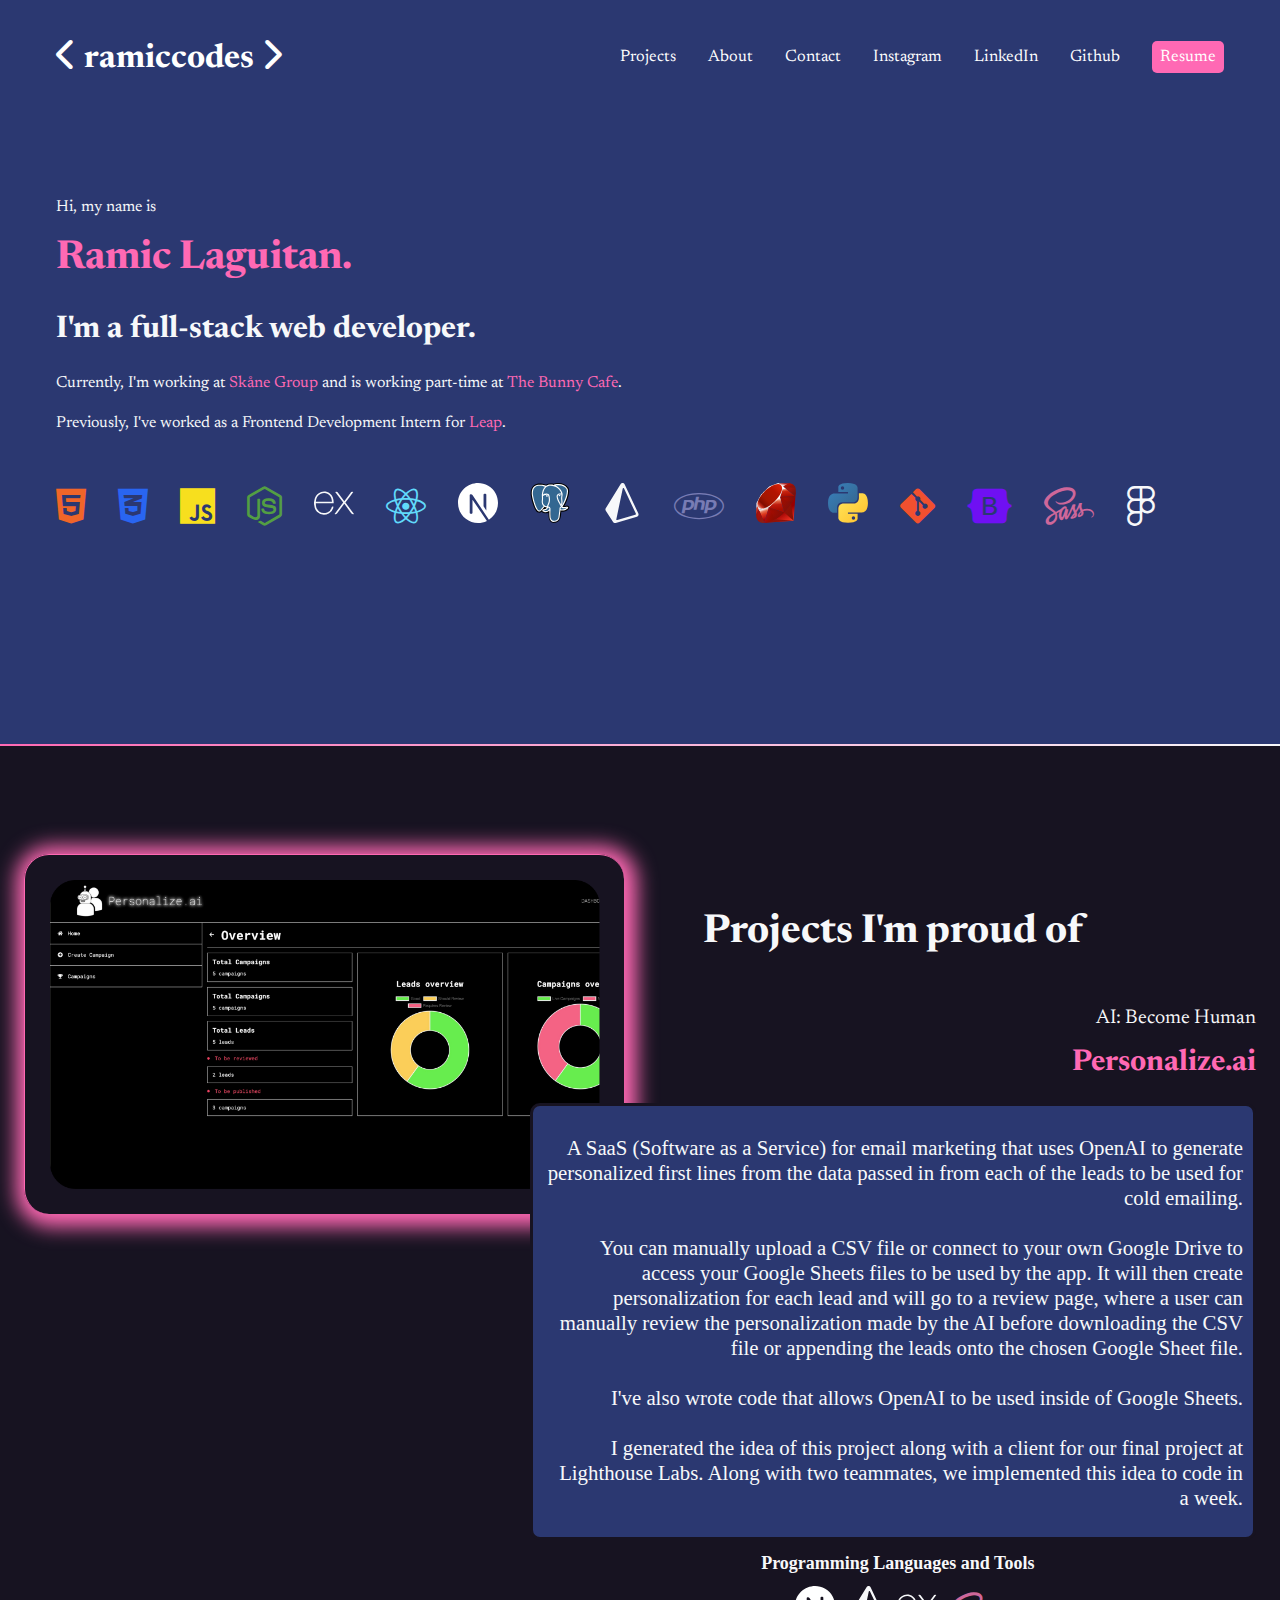
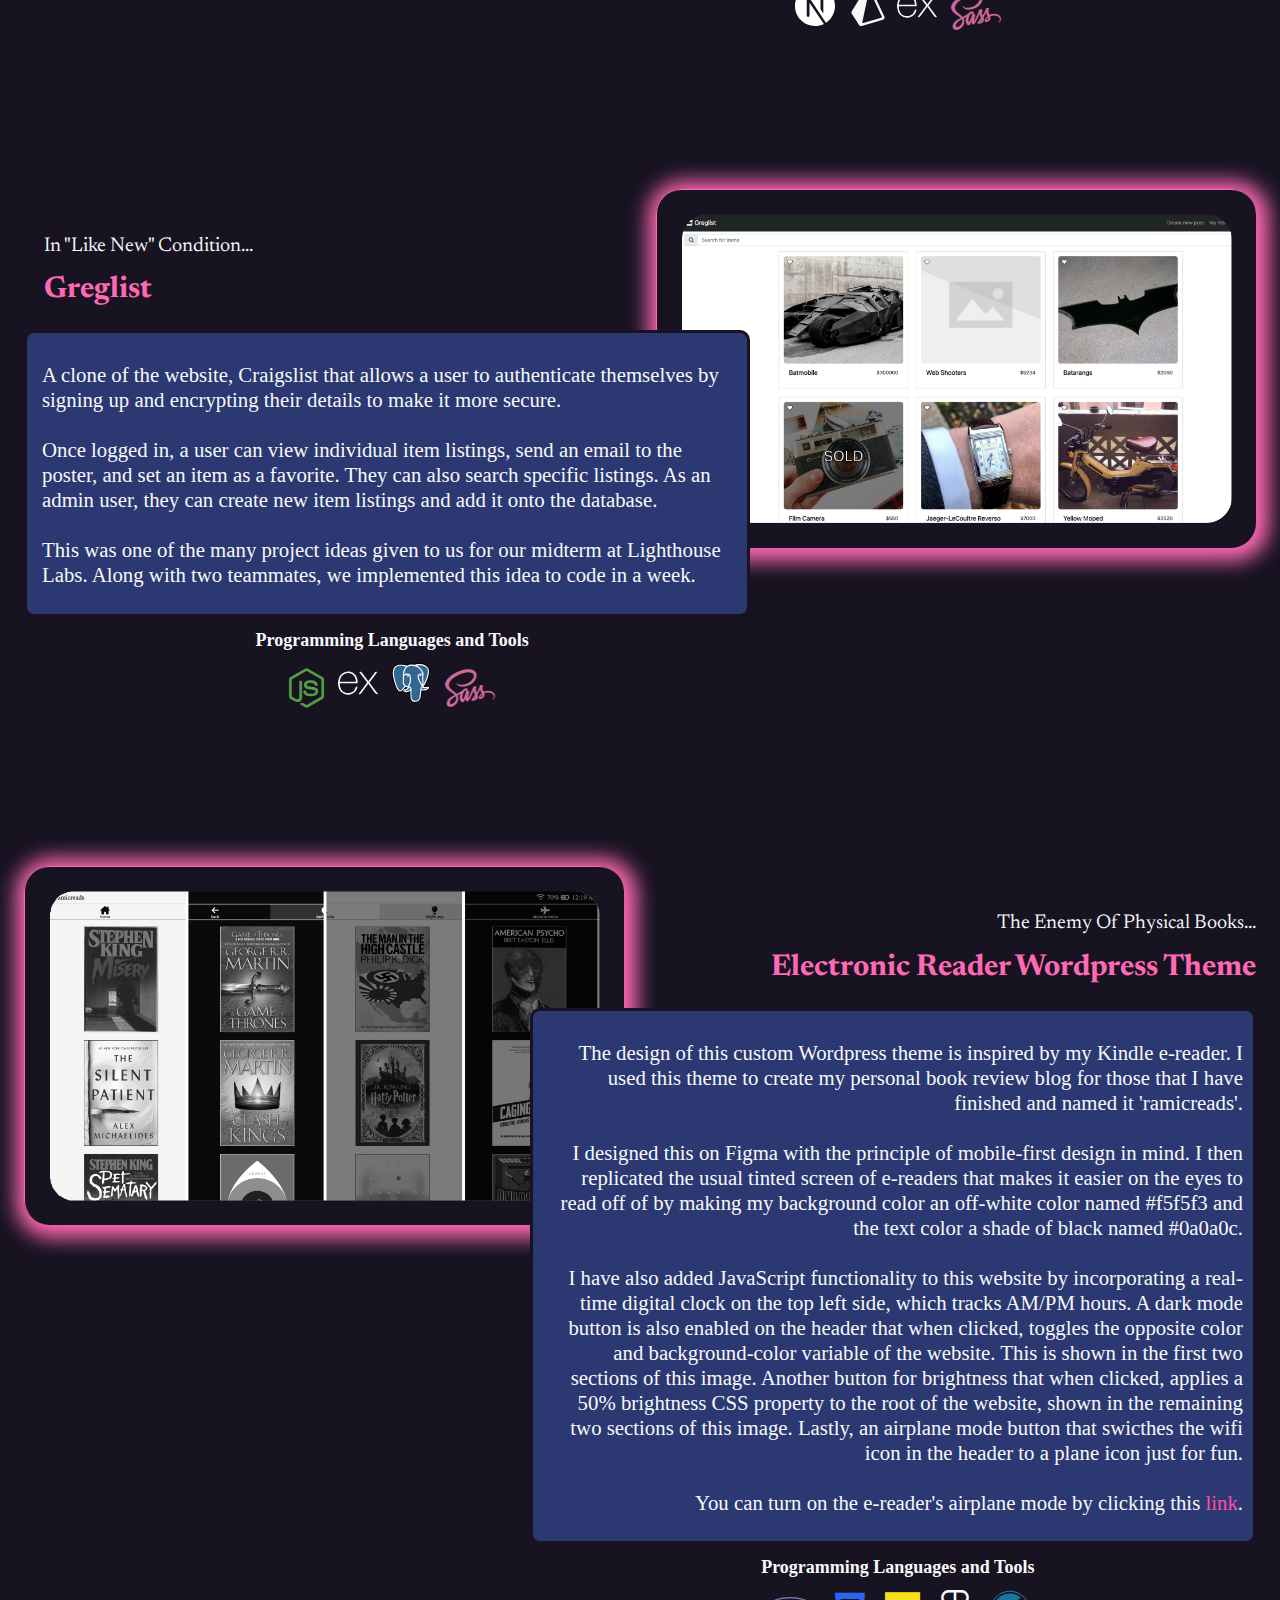
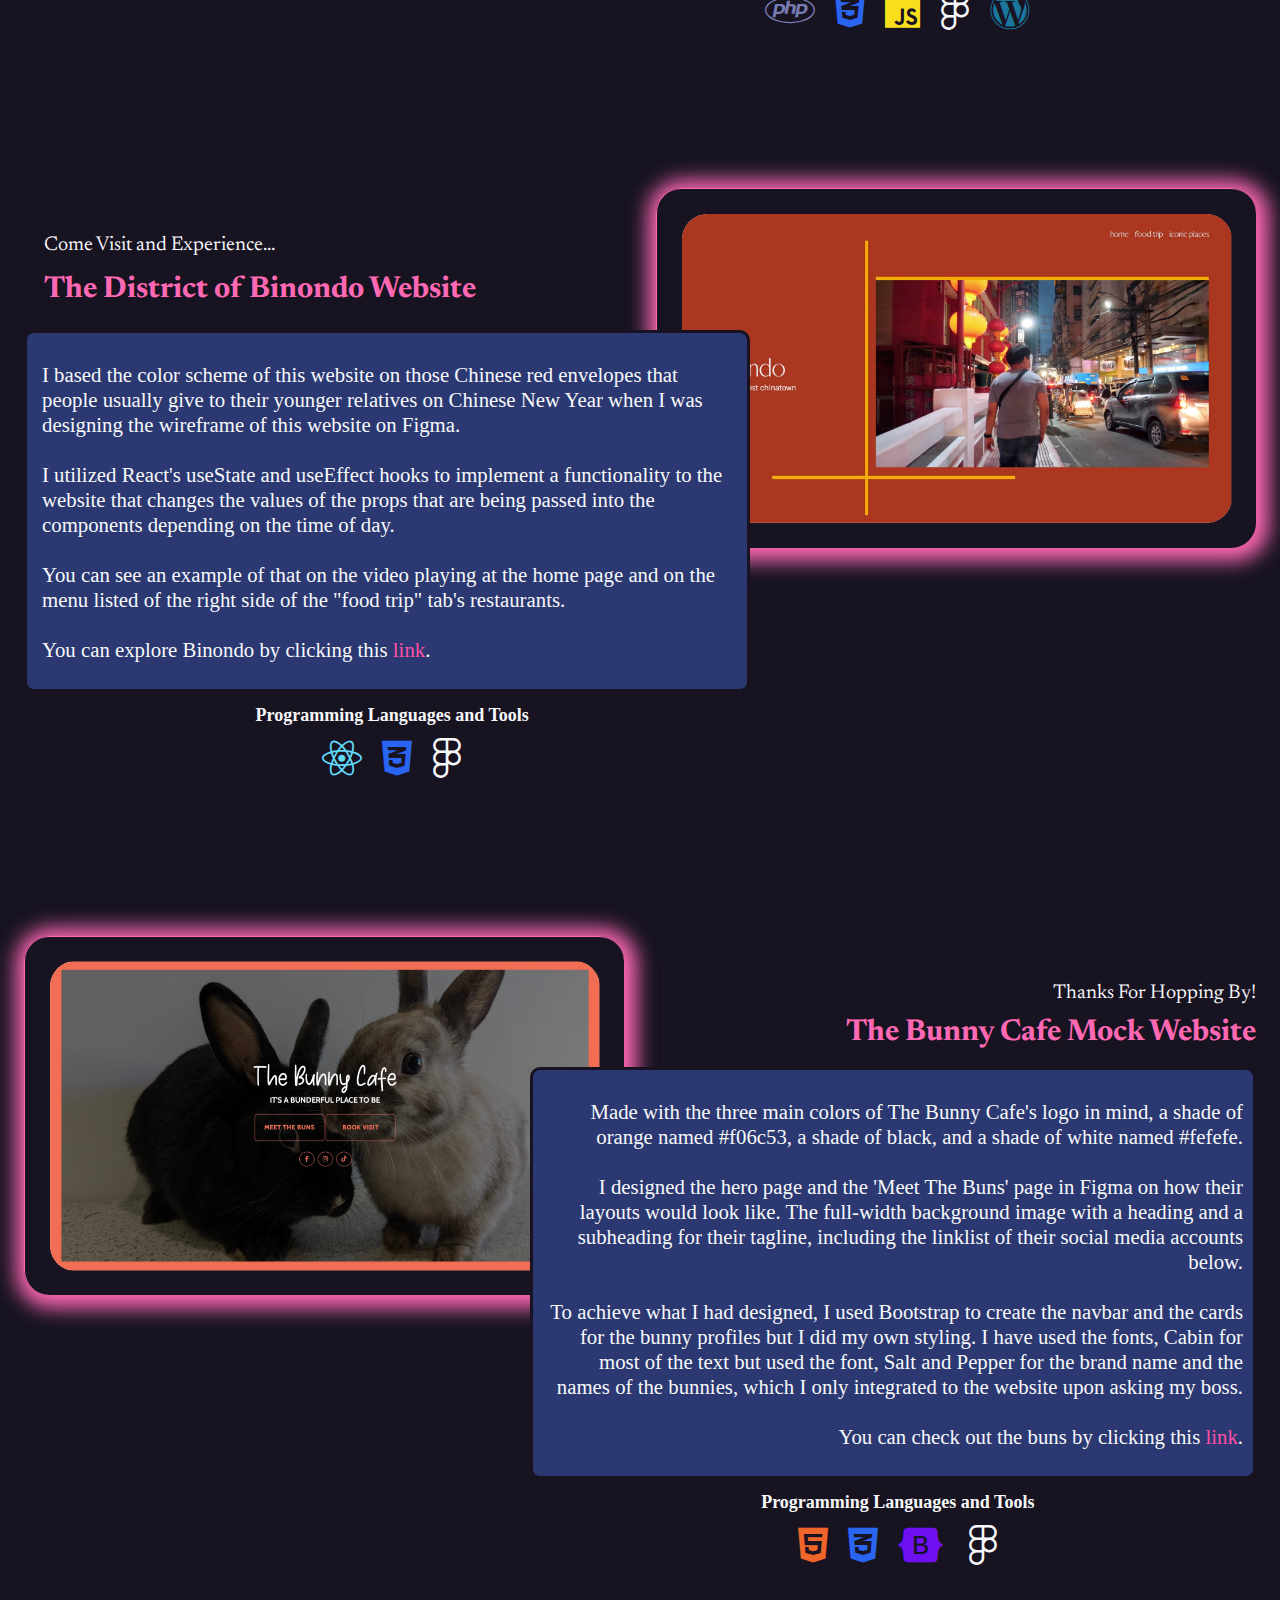
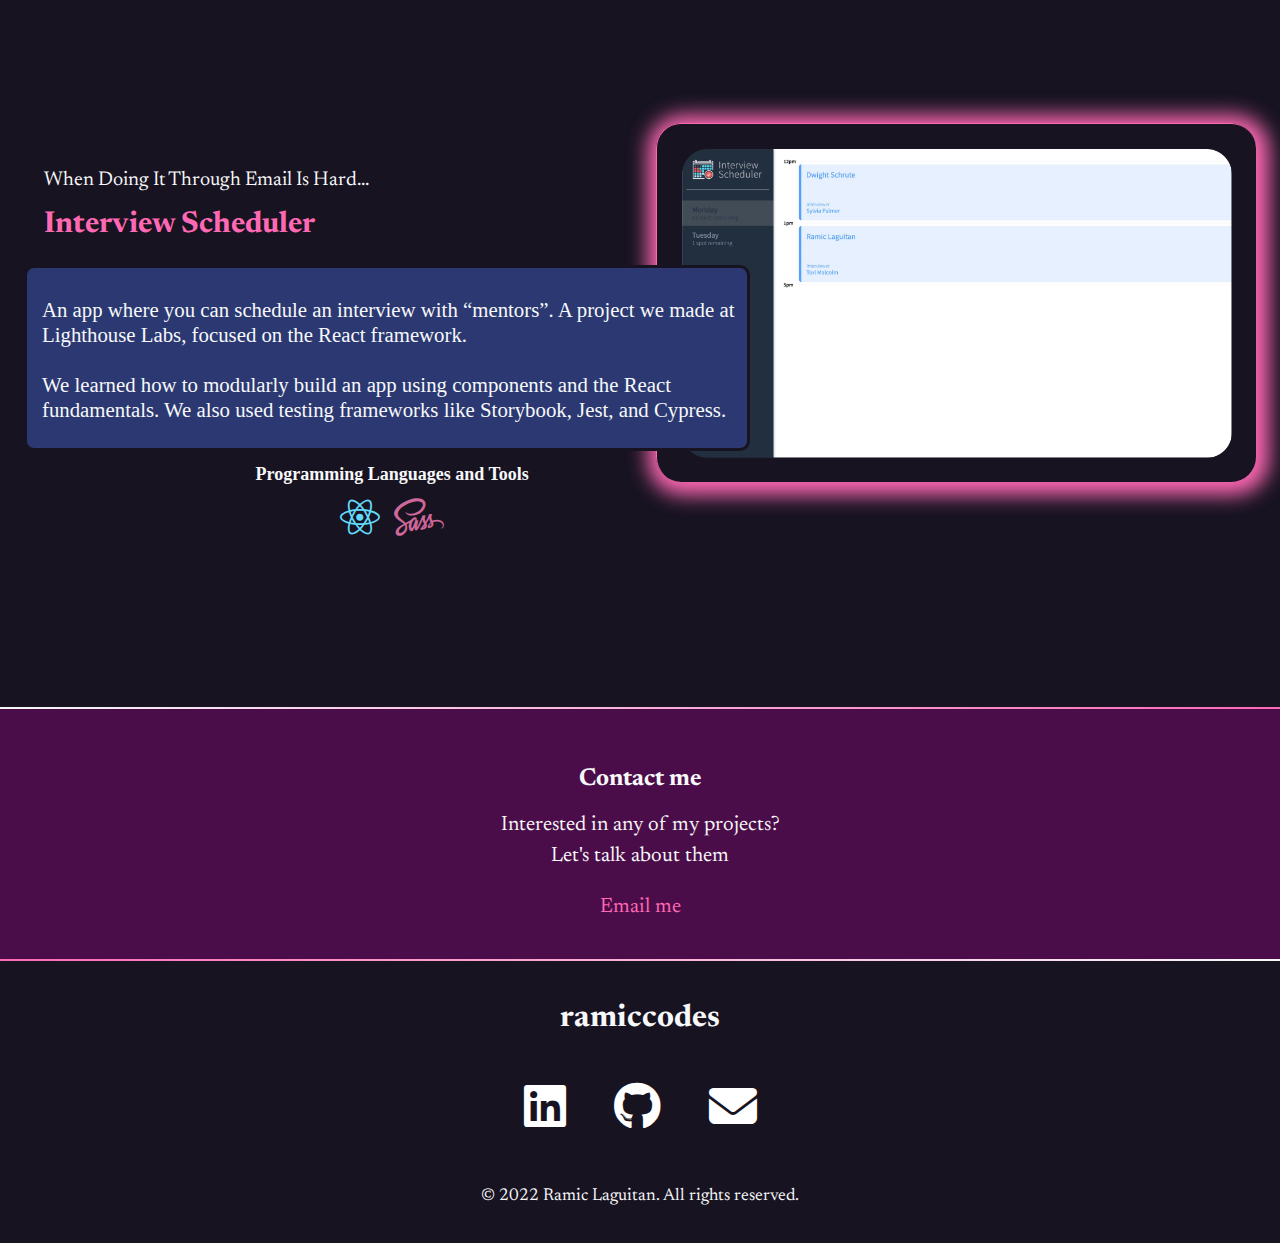
<file: index.html>
<!DOCTYPE html>
<html lang="en">
  <head>
    <meta charset="UTF-8" />
    <meta http-equiv="X-UA-Compatible" content="IE=edge" />
    <meta name="viewport" content="width=device-width, initial-scale=1.0" />
    <title>ramiccodes</title>
    <link
      href="https://fonts.googleapis.com/css2?family=Koulen&family=Newsreader:opsz,wght@6..72,400;6..72,700&display=swap"
      rel="stylesheet"
    />
    <link href="styles.css" rel="stylesheet" />
    <link
      href="https://cdnjs.cloudflare.com/ajax/libs/font-awesome/6.1.1/css/all.min.css"
      rel="stylesheet"
    />
    <link
      rel="icon"
      type="image/x-icon"
      href="https://ramiccodes.github.io/hosted-assets/favicon.ico"
    />
  </head>
  <body>
    <nav>
      <ul>
        <li>
          <h1>
            <a href="index.html">
              <i class="fa-solid fa-chevron-left"></i> ramiccodes
              <i class="fa-solid fa-chevron-right"></i>
            </a>
          </h1>
        </li>
        <li><a href="projects.html">Projects</a></li>
        <li><a href="about.html">About</a></li>
        <li><a href="#contact">Contact</a></li>
        <li><a href="https://www.instagram.com/ramiccodes/">Instagram</a></li>
        <li>
          <a href="https://www.linkedin.com/in/ramiclaguitan/" target="_blank"
            >LinkedIn</a
          >
        </li>
        <li><a href="https://github.com/ramiccodes">Github</a></li>
        <li>
          <a href="https://drive.google.com/file/d/1O2DsH7hS4tmK6gjJjjrYDET48oxDwQox/view?usp=sharing" class="button"
            >Resume</a
          >
        </li>
      </ul>
    </nav>

    <section id="intro">
      <div class="name">
        <p>
          Hi, my name is
          <span
            ><a class="namehover" href="about.html">Ramic Laguitan.</a></span
          >
        </p>
      </div>

      <h2>I'm a full-stack web developer.</h2>
      <div class="name">
        <p>
          Currently, I'm working at <a class="bunnylink" target="_blank" href="https://skane.ca/">Skåne Group</a> and is working part-time at
          <a
            class="bunnylink"
            target="_blank"
            href="https://www.instagram.com/bunnycafevancouver/"
            >The Bunny Cafe</a
          >.
        </p>
        <p> Previously, I've worked as a Frontend Development Intern for <a class="bunnylink" target="_blank" href="https://www.linkedin.com/company/joinleapco/mycompany/">Leap</a>.</p>
      </div>
      <div class="tech-stack">
        <ul>
          <li><i class="fa-brands fa-html5 html"></i></li>
          <li><i class="fa-brands fa-css3-alt css"></i></li>
          <li><i class="fa-brands fa-js js"></i></li>
          <li><i class="fa-brands fa-node-js node"></i></li>
          <li><svg xmlns="http://www.w3.org/2000/svg" width="40" height="40" viewBox="0 0 24 24"><path fill="currentColor" d="M24 18.588a1.529 1.529 0 0 1-1.895-.72l-3.45-4.771l-.5-.667l-4.003 5.444a1.466 1.466 0 0 1-1.802.708l5.158-6.92l-4.798-6.251a1.595 1.595 0 0 1 1.9.666l3.576 4.83l3.596-4.81a1.435 1.435 0 0 1 1.788-.668L21.708 7.9l-2.522 3.283a.666.666 0 0 0 0 .994l4.804 6.412zM.002 11.576l.42-2.075c1.154-4.103 5.858-5.81 9.094-3.27c1.895 1.489 2.368 3.597 2.275 5.973H1.116C.943 16.447 4.005 19.009 7.92 17.7a4.078 4.078 0 0 0 2.582-2.876c.207-.666.548-.78 1.174-.588a5.417 5.417 0 0 1-2.589 3.957a6.272 6.272 0 0 1-7.306-.933a6.575 6.575 0 0 1-1.64-3.858c0-.235-.08-.455-.134-.666A88.33 88.33 0 0 1 0 11.577zm1.127-.286h9.654c-.06-3.076-2.001-5.258-4.59-5.278c-2.882-.04-4.944 2.094-5.071 5.264z"/></svg></li>
          <li><i class="fa-brands fa-react react"></i></li>
          <li><svg xmlns="http://www.w3.org/2000/svg" width="40" height="40" viewBox="0 0 512 512"><path fill="white" d="M386.399 35.508C217.06-64.061 1.885 57.55.012 253.882c-1.828 191.716 201.063 315.545 370.02 231.163L185.56 213.636v167.997c0 18.614-35.619 18.614-35.619 0V156.421c0-14.776 27.448-15.989 35.226-3.145L395.43 470.572c157.95-101.737 155.817-338.136-9.031-435.064zm-23.756 317.939L326.91 298.87V149.458c0-13.932 35.732-13.932 35.732 0v203.989z"/></svg></li>
          <li><svg xmlns="http://www.w3.org/2000/svg" width="40" height="40" viewBox="0 0 256 264"><path d="M255.008 158.086c-1.535-4.649-5.556-7.887-10.756-8.664c-2.452-.366-5.26-.21-8.583.475c-5.792 1.195-10.089 1.65-13.225 1.738c11.837-19.985 21.462-42.775 27.003-64.228c8.96-34.689 4.172-50.492-1.423-57.64C233.217 10.847 211.614.683 185.552.372c-13.903-.17-26.108 2.575-32.475 4.549c-5.928-1.046-12.302-1.63-18.99-1.738c-12.537-.2-23.614 2.533-33.079 8.15c-5.24-1.772-13.65-4.27-23.362-5.864c-22.842-3.75-41.252-.828-54.718 8.685C6.622 25.672-.937 45.684.461 73.634c.444 8.874 5.408 35.874 13.224 61.48c4.492 14.718 9.282 26.94 14.237 36.33c7.027 13.315 14.546 21.156 22.987 23.972c4.731 1.576 13.327 2.68 22.368-4.85c1.146 1.388 2.675 2.767 4.704 4.048c2.577 1.625 5.728 2.953 8.875 3.74c11.341 2.835 21.964 2.126 31.027-1.848c.056 1.612.099 3.152.135 4.482c.06 2.157.12 4.272.199 6.25c.537 13.374 1.447 23.773 4.143 31.049c.148.4.347 1.01.557 1.657c1.345 4.118 3.594 11.012 9.316 16.411c5.925 5.593 13.092 7.308 19.656 7.308c3.292 0 6.433-.432 9.188-1.022c9.82-2.105 20.973-5.311 29.041-16.799c7.628-10.86 11.336-27.217 12.007-52.99c.087-.729.167-1.425.244-2.088l.16-1.362l1.797.158l.463.031c10.002.456 22.232-1.665 29.743-5.154c5.935-2.754 24.954-12.795 20.476-26.351"/><path fill="#336791" d="M237.906 160.722c-29.74 6.135-31.785-3.934-31.785-3.934c31.4-46.593 44.527-105.736 33.2-120.211c-30.904-39.485-84.399-20.811-85.292-20.327l-.287.052c-5.876-1.22-12.451-1.946-19.842-2.067c-13.456-.22-23.664 3.528-31.41 9.402c0 0-95.43-39.314-90.991 49.444c.944 18.882 27.064 142.873 58.218 105.422c11.387-13.695 22.39-25.274 22.39-25.274c5.464 3.63 12.006 5.482 18.864 4.817l.533-.452c-.166 1.7-.09 3.363.213 5.332c-8.026 8.967-5.667 10.541-21.711 13.844c-16.235 3.346-6.698 9.302-.471 10.86c7.549 1.887 25.013 4.561 36.813-11.958l-.47 1.885c3.144 2.519 5.352 16.383 4.982 28.952c-.37 12.568-.617 21.197 1.86 27.937c2.479 6.74 4.948 21.905 26.04 17.386c17.623-3.777 26.756-13.564 28.027-29.89c.901-11.606 2.942-9.89 3.07-20.267l1.637-4.912c1.887-15.733.3-20.809 11.157-18.448l2.64.232c7.99.363 18.45-1.286 24.589-4.139c13.218-6.134 21.058-16.377 8.024-13.686h.002"/><path fill="#FFF" d="M108.076 81.525c-2.68-.373-5.107-.028-6.335.902c-.69.523-.904 1.129-.962 1.546c-.154 1.105.62 2.327 1.096 2.957c1.346 1.784 3.312 3.01 5.258 3.28c.282.04.563.058.842.058c3.245 0 6.196-2.527 6.456-4.392c.325-2.336-3.066-3.893-6.355-4.35m88.784.073c-.256-1.831-3.514-2.353-6.606-1.923c-3.088.43-6.082 1.824-5.832 3.659c.2 1.427 2.777 3.863 5.827 3.863c.258 0 .518-.017.78-.054c2.036-.282 3.53-1.575 4.24-2.32c1.08-1.136 1.706-2.402 1.591-3.225"/><path fill="#FFF" d="M247.802 160.025c-1.134-3.429-4.784-4.532-10.848-3.28c-18.005 3.716-24.453 1.142-26.57-.417c13.995-21.32 25.508-47.092 31.719-71.137c2.942-11.39 4.567-21.968 4.7-30.59c.147-9.463-1.465-16.417-4.789-20.665c-13.402-17.125-33.072-26.311-56.882-26.563c-16.369-.184-30.199 4.005-32.88 5.183c-5.646-1.404-11.801-2.266-18.502-2.376c-12.288-.199-22.91 2.743-31.704 8.74c-3.82-1.422-13.692-4.811-25.765-6.756c-20.872-3.36-37.458-.814-49.294 7.571c-14.123 10.006-20.643 27.892-19.38 53.16c.425 8.501 5.269 34.653 12.913 59.698c10.062 32.964 21 51.625 32.508 55.464c1.347.449 2.9.763 4.613.763c4.198 0 9.345-1.892 14.7-8.33a529.832 529.832 0 0 1 20.261-22.926c4.524 2.428 9.494 3.784 14.577 3.92c.01.133.023.266.035.398a117.66 117.66 0 0 0-2.57 3.175c-3.522 4.471-4.255 5.402-15.592 7.736c-3.225.666-11.79 2.431-11.916 8.435c-.136 6.56 10.125 9.315 11.294 9.607c4.074 1.02 7.999 1.523 11.742 1.523c9.103 0 17.114-2.992 23.516-8.781c-.197 23.386.778 46.43 3.586 53.451c2.3 5.748 7.918 19.795 25.664 19.794c2.604 0 5.47-.303 8.623-.979c18.521-3.97 26.564-12.156 29.675-30.203c1.665-9.645 4.522-32.676 5.866-45.03c2.836.885 6.487 1.29 10.434 1.289c8.232 0 17.731-1.749 23.688-4.514c6.692-3.108 18.768-10.734 16.578-17.36Zm-44.106-83.48c-.061 3.647-.563 6.958-1.095 10.414c-.573 3.717-1.165 7.56-1.314 12.225c-.147 4.54.42 9.26.968 13.825c1.108 9.22 2.245 18.712-2.156 28.078a36.508 36.508 0 0 1-1.95-4.009c-.547-1.326-1.735-3.456-3.38-6.404c-6.399-11.476-21.384-38.35-13.713-49.316c2.285-3.264 8.084-6.62 22.64-4.813Zm-17.644-61.787c21.334.471 38.21 8.452 50.158 23.72c9.164 11.711-.927 64.998-30.14 110.969a171.33 171.33 0 0 0-.886-1.117l-.37-.462c7.549-12.467 6.073-24.802 4.759-35.738c-.54-4.488-1.05-8.727-.92-12.709c.134-4.22.692-7.84 1.232-11.34c.663-4.313 1.338-8.776 1.152-14.037c.139-.552.195-1.204.122-1.978c-.475-5.045-6.235-20.144-17.975-33.81c-6.422-7.475-15.787-15.84-28.574-21.482c5.5-1.14 13.021-2.203 21.442-2.016ZM66.674 175.778c-5.9 7.094-9.974 5.734-11.314 5.288c-8.73-2.912-18.86-21.364-27.791-50.624c-7.728-25.318-12.244-50.777-12.602-57.916c-1.128-22.578 4.345-38.313 16.268-46.769c19.404-13.76 51.306-5.524 64.125-1.347c-.184.182-.376.352-.558.537c-21.036 21.244-20.537 57.54-20.485 59.759c-.002.856.07 2.068.168 3.735c.362 6.105 1.036 17.467-.764 30.334c-1.672 11.957 2.014 23.66 10.111 32.109a36.275 36.275 0 0 0 2.617 2.468c-3.604 3.86-11.437 12.396-19.775 22.426Zm22.479-29.993c-6.526-6.81-9.49-16.282-8.133-25.99c1.9-13.592 1.199-25.43.822-31.79c-.053-.89-.1-1.67-.127-2.285c3.073-2.725 17.314-10.355 27.47-8.028c4.634 1.061 7.458 4.217 8.632 9.645c6.076 28.103.804 39.816-3.432 49.229c-.873 1.939-1.698 3.772-2.402 5.668l-.546 1.466c-1.382 3.706-2.668 7.152-3.465 10.424c-6.938-.02-13.687-2.984-18.819-8.34Zm1.065 37.9c-2.026-.506-3.848-1.385-4.917-2.114c.893-.42 2.482-.992 5.238-1.56c13.337-2.745 15.397-4.683 19.895-10.394c1.031-1.31 2.2-2.794 3.819-4.602l.002-.002c2.411-2.7 3.514-2.242 5.514-1.412c1.621.67 3.2 2.702 3.84 4.938c.303 1.056.643 3.06-.47 4.62c-9.396 13.156-23.088 12.987-32.921 10.526Zm69.799 64.952c-16.316 3.496-22.093-4.829-25.9-14.346c-2.457-6.144-3.665-33.85-2.808-64.447c.011-.407-.047-.8-.159-1.17a15.444 15.444 0 0 0-.456-2.162c-1.274-4.452-4.379-8.176-8.104-9.72c-1.48-.613-4.196-1.738-7.46-.903c.696-2.868 1.903-6.107 3.212-9.614l.549-1.475c.618-1.663 1.394-3.386 2.214-5.21c4.433-9.848 10.504-23.337 3.915-53.81c-2.468-11.414-10.71-16.988-23.204-15.693c-7.49.775-14.343 3.797-17.761 5.53c-.735.372-1.407.732-2.035 1.082c.954-11.5 4.558-32.992 18.04-46.59c8.489-8.56 19.794-12.788 33.568-12.56c27.14.444 44.544 14.372 54.366 25.979c8.464 10.001 13.047 20.076 14.876 25.51c-13.755-1.399-23.11 1.316-27.852 8.096c-10.317 14.748 5.644 43.372 13.315 57.129c1.407 2.521 2.621 4.7 3.003 5.626c2.498 6.054 5.732 10.096 8.093 13.046c.724.904 1.426 1.781 1.96 2.547c-4.166 1.201-11.649 3.976-10.967 17.847c-.55 6.96-4.461 39.546-6.448 51.059c-2.623 15.21-8.22 20.875-23.957 24.25Zm68.104-77.936c-4.26 1.977-11.389 3.46-18.161 3.779c-7.48.35-11.288-.838-12.184-1.569c-.42-8.644 2.797-9.547 6.202-10.503c.535-.15 1.057-.297 1.561-.473c.313.255.656.508 1.032.756c6.012 3.968 16.735 4.396 31.874 1.271l.166-.033c-2.042 1.909-5.536 4.471-10.49 6.772Z"/></svg></li>
          <li><svg xmlns="http://www.w3.org/2000/svg" width="40" height="40" viewBox="0 0 24 24"><path fill="currentColor" d="M21.807 18.285L13.553.756a1.324 1.324 0 0 0-1.129-.754a1.31 1.31 0 0 0-1.206.626l-8.952 14.5a1.356 1.356 0 0 0 .016 1.455l4.376 6.778a1.408 1.408 0 0 0 1.58.581l12.703-3.757c.389-.115.707-.39.873-.755s.164-.783-.007-1.145zm-1.848.752L9.18 22.224a.452.452 0 0 1-.575-.52l3.85-18.438c.072-.345.549-.4.699-.08l7.129 15.138a.515.515 0 0 1-.325.713z"/></svg></li>
          <li><i class="fa-brands fa-php php"></i></li>
          <li><svg xmlns="http://www.w3.org/2000/svg" width="40" height="40" viewBox="0 0 256 255"><defs><linearGradient id="logosRuby0" x1="84.75%" x2="58.254%" y1="111.399%" y2="64.584%"><stop offset="0%" stop-color="#FB7655"/><stop offset="0%" stop-color="#FB7655"/><stop offset="41%" stop-color="#E42B1E"/><stop offset="99%" stop-color="#900"/><stop offset="100%" stop-color="#900"/></linearGradient><linearGradient id="logosRuby1" x1="116.651%" x2="1.746%" y1="60.89%" y2="19.288%"><stop offset="0%" stop-color="#871101"/><stop offset="0%" stop-color="#871101"/><stop offset="99%" stop-color="#911209"/><stop offset="100%" stop-color="#911209"/></linearGradient><linearGradient id="logosRuby2" x1="75.774%" x2="38.978%" y1="219.327%" y2="7.829%"><stop offset="0%" stop-color="#871101"/><stop offset="0%" stop-color="#871101"/><stop offset="99%" stop-color="#911209"/><stop offset="100%" stop-color="#911209"/></linearGradient><linearGradient id="logosRuby3" x1="50.012%" x2="66.483%" y1="7.234%" y2="79.135%"><stop offset="0%" stop-color="#FFF"/><stop offset="0%" stop-color="#FFF"/><stop offset="23%" stop-color="#E57252"/><stop offset="46%" stop-color="#DE3B20"/><stop offset="99%" stop-color="#A60003"/><stop offset="100%" stop-color="#A60003"/></linearGradient><linearGradient id="logosRuby4" x1="46.174%" x2="49.932%" y1="16.348%" y2="83.047%"><stop offset="0%" stop-color="#FFF"/><stop offset="0%" stop-color="#FFF"/><stop offset="23%" stop-color="#E4714E"/><stop offset="56%" stop-color="#BE1A0D"/><stop offset="99%" stop-color="#A80D00"/><stop offset="100%" stop-color="#A80D00"/></linearGradient><linearGradient id="logosRuby5" x1="36.965%" x2="49.528%" y1="15.594%" y2="92.478%"><stop offset="0%" stop-color="#FFF"/><stop offset="0%" stop-color="#FFF"/><stop offset="18%" stop-color="#E46342"/><stop offset="40%" stop-color="#C82410"/><stop offset="99%" stop-color="#A80D00"/><stop offset="100%" stop-color="#A80D00"/></linearGradient><linearGradient id="logosRuby6" x1="13.609%" x2="85.764%" y1="58.346%" y2="-46.717%"><stop offset="0%" stop-color="#FFF"/><stop offset="0%" stop-color="#FFF"/><stop offset="54%" stop-color="#C81F11"/><stop offset="99%" stop-color="#BF0905"/><stop offset="100%" stop-color="#BF0905"/></linearGradient><linearGradient id="logosRuby7" x1="27.624%" x2="50.745%" y1="21.135%" y2="79.056%"><stop offset="0%" stop-color="#FFF"/><stop offset="0%" stop-color="#FFF"/><stop offset="31%" stop-color="#DE4024"/><stop offset="99%" stop-color="#BF190B"/><stop offset="100%" stop-color="#BF190B"/></linearGradient><linearGradient id="logosRuby8" x1="-20.667%" x2="104.242%" y1="122.282%" y2="-6.342%"><stop offset="0%" stop-color="#BD0012"/><stop offset="0%" stop-color="#BD0012"/><stop offset="7%" stop-color="#FFF"/><stop offset="17%" stop-color="#FFF"/><stop offset="27%" stop-color="#C82F1C"/><stop offset="33%" stop-color="#820C01"/><stop offset="46%" stop-color="#A31601"/><stop offset="72%" stop-color="#B31301"/><stop offset="99%" stop-color="#E82609"/><stop offset="100%" stop-color="#E82609"/></linearGradient><linearGradient id="logosRuby9" x1="58.792%" x2="11.964%" y1="65.205%" y2="50.128%"><stop offset="0%" stop-color="#8C0C01"/><stop offset="0%" stop-color="#8C0C01"/><stop offset="54%" stop-color="#990C00"/><stop offset="99%" stop-color="#A80D0E"/><stop offset="100%" stop-color="#A80D0E"/></linearGradient><linearGradient id="logosRubya" x1="79.319%" x2="23.088%" y1="62.754%" y2="17.888%"><stop offset="0%" stop-color="#7E110B"/><stop offset="0%" stop-color="#7E110B"/><stop offset="99%" stop-color="#9E0C00"/><stop offset="100%" stop-color="#9E0C00"/></linearGradient><linearGradient id="logosRubyb" x1="92.88%" x2="59.841%" y1="74.122%" y2="39.704%"><stop offset="0%" stop-color="#79130D"/><stop offset="0%" stop-color="#79130D"/><stop offset="99%" stop-color="#9E120B"/><stop offset="100%" stop-color="#9E120B"/></linearGradient><linearGradient id="logosRubyc" x1="56.57%" x2="3.105%" y1="101.717%" y2="11.993%"><stop offset="0%" stop-color="#8B2114"/><stop offset="0%" stop-color="#8B2114"/><stop offset="43%" stop-color="#9E100A"/><stop offset="99%" stop-color="#B3100C"/><stop offset="100%" stop-color="#B3100C"/></linearGradient><linearGradient id="logosRubyd" x1="30.87%" x2="92.471%" y1="35.599%" y2="100.694%"><stop offset="0%" stop-color="#B31000"/><stop offset="0%" stop-color="#B31000"/><stop offset="44%" stop-color="#910F08"/><stop offset="99%" stop-color="#791C12"/><stop offset="100%" stop-color="#791C12"/></linearGradient><radialGradient id="logosRubye" cx="32.001%" cy="40.21%" r="69.573%" fx="32.001%" fy="40.21%"><stop offset="0%" stop-color="#A80D00"/><stop offset="0%" stop-color="#A80D00"/><stop offset="99%" stop-color="#7E0E08"/><stop offset="100%" stop-color="#7E0E08"/></radialGradient><radialGradient id="logosRubyf" cx="13.549%" cy="40.86%" r="88.386%" fx="13.549%" fy="40.86%"><stop offset="0%" stop-color="#A30C00"/><stop offset="0%" stop-color="#A30C00"/><stop offset="99%" stop-color="#800E08"/><stop offset="100%" stop-color="#800E08"/></radialGradient></defs><path fill="url(#logosRuby0)" d="m197.467 167.764l-145.52 86.41l188.422-12.787L254.88 51.393l-57.414 116.37Z"/><path fill="url(#logosRuby1)" d="M240.677 241.257L224.482 129.48l-44.113 58.25l60.308 53.528Z"/><path fill="url(#logosRuby2)" d="m240.896 241.257l-118.646-9.313l-69.674 21.986l188.32-12.673Z"/><path fill="url(#logosRuby3)" d="m52.744 253.955l29.64-97.1L17.16 170.8l35.583 83.154Z"/><path fill="url(#logosRuby4)" d="M180.358 188.05L153.085 81.226l-78.047 73.16l105.32 33.666Z"/><path fill="url(#logosRuby5)" d="m248.693 82.73l-73.777-60.256l-20.544 66.418l94.321-6.162Z"/><path fill="url(#logosRuby6)" d="M214.191.99L170.8 24.97L143.424.669l70.767.322Z"/><path fill="url(#logosRuby7)" d="m0 203.372l18.177-33.151l-14.704-39.494L0 203.372Z"/><path fill="#FFF" d="m2.496 129.48l14.794 41.963l64.283-14.422l73.39-68.207l20.712-65.787L143.063 0L87.618 20.75c-17.469 16.248-51.366 48.396-52.588 49c-1.21.618-22.384 40.639-32.534 59.73Z"/><path fill="url(#logosRuby8)" d="M54.442 54.094c37.86-37.538 86.667-59.716 105.397-40.818c18.72 18.898-1.132 64.823-38.992 102.349c-37.86 37.525-86.062 60.925-104.78 42.027c-18.73-18.885.515-66.032 38.375-103.558Z"/><path fill="url(#logosRuby9)" d="m52.744 253.916l29.408-97.409l97.665 31.376c-35.312 33.113-74.587 61.106-127.073 66.033Z"/><path fill="url(#logosRubya)" d="m155.092 88.622l25.073 99.313c29.498-31.016 55.972-64.36 68.938-105.603l-94.01 6.29Z"/><path fill="url(#logosRubyb)" d="M248.847 82.833c10.035-30.282 12.35-73.725-34.966-81.791l-38.825 21.445l73.791 60.346Z"/><path fill="#9E1209" d="M0 202.935c1.39 49.979 37.448 50.724 52.808 51.162l-35.48-82.86L0 202.935Z"/><path fill="url(#logosRubye)" d="M155.232 88.777c22.667 13.932 68.35 41.912 69.276 42.426c1.44.81 19.695-30.784 23.838-48.64l-93.114 6.214Z"/><path fill="url(#logosRubyf)" d="m82.113 156.507l39.313 75.848c23.246-12.607 41.45-27.967 58.121-44.42l-97.434-31.428Z"/><path fill="url(#logosRubyc)" d="m17.174 171.34l-5.57 66.328c10.51 14.357 24.97 15.605 40.136 14.486c-10.973-27.311-32.894-81.92-34.566-80.814Z"/><path fill="url(#logosRubyd)" d="m174.826 22.654l78.1 10.96c-4.169-17.662-16.969-29.06-38.787-32.623l-39.313 21.663Z"/></svg></li>
          <li><svg xmlns="http://www.w3.org/2000/svg" width="40" height="40" viewBox="0 0 256 255"><defs><linearGradient id="logosPython0" x1="12.959%" x2="79.639%" y1="12.039%" y2="78.201%"><stop offset="0%" stop-color="#387EB8"/><stop offset="100%" stop-color="#366994"/></linearGradient><linearGradient id="logosPython1" x1="19.128%" x2="90.742%" y1="20.579%" y2="88.429%"><stop offset="0%" stop-color="#FFE052"/><stop offset="100%" stop-color="#FFC331"/></linearGradient></defs><path fill="url(#logosPython0)" d="M126.916.072c-64.832 0-60.784 28.115-60.784 28.115l.072 29.128h61.868v8.745H41.631S.145 61.355.145 126.77c0 65.417 36.21 63.097 36.21 63.097h21.61v-30.356s-1.165-36.21 35.632-36.21h61.362s34.475.557 34.475-33.319V33.97S194.67.072 126.916.072ZM92.802 19.66a11.12 11.12 0 0 1 11.13 11.13a11.12 11.12 0 0 1-11.13 11.13a11.12 11.12 0 0 1-11.13-11.13a11.12 11.12 0 0 1 11.13-11.13Z"/><path fill="url(#logosPython1)" d="M128.757 254.126c64.832 0 60.784-28.115 60.784-28.115l-.072-29.127H127.6v-8.745h86.441s41.486 4.705 41.486-60.712c0-65.416-36.21-63.096-36.21-63.096h-21.61v30.355s1.165 36.21-35.632 36.21h-61.362s-34.475-.557-34.475 33.32v56.013s-5.235 33.897 62.518 33.897Zm34.114-19.586a11.12 11.12 0 0 1-11.13-11.13a11.12 11.12 0 0 1 11.13-11.131a11.12 11.12 0 0 1 11.13 11.13a11.12 11.12 0 0 1-11.13 11.13Z"/></svg></li>
          <li><i class="fa-brands fa-git-alt git"></i></li>
          <li><i class="fa-brands fa-bootstrap bootstrap"></i></li>
          <li><i class="fa-brands fa-sass sass"></i></li>
          <li><i class="fa-brands fa-figma figma"></i></li>
        </ul>
      </div>
    </section>

    <div class="gradient-cont-foot"></div>

    <section id="projects">
      <article>
        <div class="grid-text">
          <h1>Projects I'm proud of</h1>
          <div class="head">
            <p>AI: Become Human</p>
            <h2 class="rps">Personalize.ai</h2>
          </div>
          <div class="text">
            <p>
              A SaaS (Software as a Service) for email marketing that uses OpenAI to generate personalized first lines from the data 
              passed in from each of the leads to be used for cold emailing. <br><br> You can manually upload a CSV file or connect to your own 
              Google Drive to access your Google Sheets files to be used by the app. It will then create personalization for each lead 
              and will go to a review page, where a user can manually review the personalization made by the AI before downloading the 
              CSV file or appending the leads onto the chosen Google Sheet file. <br><br> I've also wrote code that allows OpenAI to be used inside of Google Sheets. <br><br> I generated the idea of this project along with a client 
              for our final project at Lighthouse Labs. Along with two teammates, we implemented this idea to code in a week.
            </p>
          </div>
          <div class="text-tech">
            <p>Programming Languages and Tools</p>
            <p>
              <svg xmlns="http://www.w3.org/2000/svg" width="40" height="40" viewBox="0 0 512 512"><path fill="white" d="M386.399 35.508C217.06-64.061 1.885 57.55.012 253.882c-1.828 191.716 201.063 315.545 370.02 231.163L185.56 213.636v167.997c0 18.614-35.619 18.614-35.619 0V156.421c0-14.776 27.448-15.989 35.226-3.145L395.43 470.572c157.95-101.737 155.817-338.136-9.031-435.064zm-23.756 317.939L326.91 298.87V149.458c0-13.932 35.732-13.932 35.732 0v203.989z"/></svg>
              ‎
              ‎
              <svg xmlns="http://www.w3.org/2000/svg" width="40" height="40" viewBox="0 0 24 24"><path fill="currentColor" d="M21.807 18.285L13.553.756a1.324 1.324 0 0 0-1.129-.754a1.31 1.31 0 0 0-1.206.626l-8.952 14.5a1.356 1.356 0 0 0 .016 1.455l4.376 6.778a1.408 1.408 0 0 0 1.58.581l12.703-3.757c.389-.115.707-.39.873-.755s.164-.783-.007-1.145zm-1.848.752L9.18 22.224a.452.452 0 0 1-.575-.52l3.85-18.438c.072-.345.549-.4.699-.08l7.129 15.138a.515.515 0 0 1-.325.713z"/></svg>
              
              ‎
              <svg xmlns="http://www.w3.org/2000/svg" width="40" height="40" viewBox="0 0 24 24"><path fill="currentColor" d="M24 18.588a1.529 1.529 0 0 1-1.895-.72l-3.45-4.771l-.5-.667l-4.003 5.444a1.466 1.466 0 0 1-1.802.708l5.158-6.92l-4.798-6.251a1.595 1.595 0 0 1 1.9.666l3.576 4.83l3.596-4.81a1.435 1.435 0 0 1 1.788-.668L21.708 7.9l-2.522 3.283a.666.666 0 0 0 0 .994l4.804 6.412zM.002 11.576l.42-2.075c1.154-4.103 5.858-5.81 9.094-3.27c1.895 1.489 2.368 3.597 2.275 5.973H1.116C.943 16.447 4.005 19.009 7.92 17.7a4.078 4.078 0 0 0 2.582-2.876c.207-.666.548-.78 1.174-.588a5.417 5.417 0 0 1-2.589 3.957a6.272 6.272 0 0 1-7.306-.933a6.575 6.575 0 0 1-1.64-3.858c0-.235-.08-.455-.134-.666A88.33 88.33 0 0 1 0 11.577zm1.127-.286h9.654c-.06-3.076-2.001-5.258-4.59-5.278c-2.882-.04-4.944 2.094-5.071 5.264z"/></svg>
              ‎
              ‎
              <i class="fa-brands fa-sass sass"></i>

            </p>
          </div>
        </div>
        <img
          class="lefttopborderimg"
          src="./images/personalize.png"
          alt="An image of the website's dashboard"
        />
      </article>
      <article class="reverse">
        <div class="grid-text">
          <div class="head">
            <p>In "Like New" Condition...</p>
            <h2 class="rps">Greglist</h2>
          </div>
          <div class="text">
            <p>
              A clone of the website, Craigslist that allows a user to authenticate themselves by signing up and encrypting their 
              details to make it more secure. <br><br>Once logged in, a user can view individual item listings, send an email to the poster,
              and set an item as a favorite. They can also search specific listings. As an admin user, they can create new item 
              listings and add it onto the database.<br><br>This was one of the many project ideas given to us for our midterm at 
              Lighthouse Labs. Along with two teammates, we implemented this idea to code in a week.
            </p>
          </div>
          <div class="text-tech">
            <p>Programming Languages and Tools</p>
            <p>
              <i class="fa-brands fa-node-js node"></i>
              ‎
              ‎
              <svg xmlns="http://www.w3.org/2000/svg" width="40" height="40" viewBox="0 0 24 24"><path fill="currentColor" d="M24 18.588a1.529 1.529 0 0 1-1.895-.72l-3.45-4.771l-.5-.667l-4.003 5.444a1.466 1.466 0 0 1-1.802.708l5.158-6.92l-4.798-6.251a1.595 1.595 0 0 1 1.9.666l3.576 4.83l3.596-4.81a1.435 1.435 0 0 1 1.788-.668L21.708 7.9l-2.522 3.283a.666.666 0 0 0 0 .994l4.804 6.412zM.002 11.576l.42-2.075c1.154-4.103 5.858-5.81 9.094-3.27c1.895 1.489 2.368 3.597 2.275 5.973H1.116C.943 16.447 4.005 19.009 7.92 17.7a4.078 4.078 0 0 0 2.582-2.876c.207-.666.548-.78 1.174-.588a5.417 5.417 0 0 1-2.589 3.957a6.272 6.272 0 0 1-7.306-.933a6.575 6.575 0 0 1-1.64-3.858c0-.235-.08-.455-.134-.666A88.33 88.33 0 0 1 0 11.577zm1.127-.286h9.654c-.06-3.076-2.001-5.258-4.59-5.278c-2.882-.04-4.944 2.094-5.071 5.264z"/></svg>
              ‎
              ‎
              <svg xmlns="http://www.w3.org/2000/svg" width="40" height="40" viewBox="0 0 256 264"><path d="M255.008 158.086c-1.535-4.649-5.556-7.887-10.756-8.664c-2.452-.366-5.26-.21-8.583.475c-5.792 1.195-10.089 1.65-13.225 1.738c11.837-19.985 21.462-42.775 27.003-64.228c8.96-34.689 4.172-50.492-1.423-57.64C233.217 10.847 211.614.683 185.552.372c-13.903-.17-26.108 2.575-32.475 4.549c-5.928-1.046-12.302-1.63-18.99-1.738c-12.537-.2-23.614 2.533-33.079 8.15c-5.24-1.772-13.65-4.27-23.362-5.864c-22.842-3.75-41.252-.828-54.718 8.685C6.622 25.672-.937 45.684.461 73.634c.444 8.874 5.408 35.874 13.224 61.48c4.492 14.718 9.282 26.94 14.237 36.33c7.027 13.315 14.546 21.156 22.987 23.972c4.731 1.576 13.327 2.68 22.368-4.85c1.146 1.388 2.675 2.767 4.704 4.048c2.577 1.625 5.728 2.953 8.875 3.74c11.341 2.835 21.964 2.126 31.027-1.848c.056 1.612.099 3.152.135 4.482c.06 2.157.12 4.272.199 6.25c.537 13.374 1.447 23.773 4.143 31.049c.148.4.347 1.01.557 1.657c1.345 4.118 3.594 11.012 9.316 16.411c5.925 5.593 13.092 7.308 19.656 7.308c3.292 0 6.433-.432 9.188-1.022c9.82-2.105 20.973-5.311 29.041-16.799c7.628-10.86 11.336-27.217 12.007-52.99c.087-.729.167-1.425.244-2.088l.16-1.362l1.797.158l.463.031c10.002.456 22.232-1.665 29.743-5.154c5.935-2.754 24.954-12.795 20.476-26.351"/><path fill="#336791" d="M237.906 160.722c-29.74 6.135-31.785-3.934-31.785-3.934c31.4-46.593 44.527-105.736 33.2-120.211c-30.904-39.485-84.399-20.811-85.292-20.327l-.287.052c-5.876-1.22-12.451-1.946-19.842-2.067c-13.456-.22-23.664 3.528-31.41 9.402c0 0-95.43-39.314-90.991 49.444c.944 18.882 27.064 142.873 58.218 105.422c11.387-13.695 22.39-25.274 22.39-25.274c5.464 3.63 12.006 5.482 18.864 4.817l.533-.452c-.166 1.7-.09 3.363.213 5.332c-8.026 8.967-5.667 10.541-21.711 13.844c-16.235 3.346-6.698 9.302-.471 10.86c7.549 1.887 25.013 4.561 36.813-11.958l-.47 1.885c3.144 2.519 5.352 16.383 4.982 28.952c-.37 12.568-.617 21.197 1.86 27.937c2.479 6.74 4.948 21.905 26.04 17.386c17.623-3.777 26.756-13.564 28.027-29.89c.901-11.606 2.942-9.89 3.07-20.267l1.637-4.912c1.887-15.733.3-20.809 11.157-18.448l2.64.232c7.99.363 18.45-1.286 24.589-4.139c13.218-6.134 21.058-16.377 8.024-13.686h.002"/><path fill="#FFF" d="M108.076 81.525c-2.68-.373-5.107-.028-6.335.902c-.69.523-.904 1.129-.962 1.546c-.154 1.105.62 2.327 1.096 2.957c1.346 1.784 3.312 3.01 5.258 3.28c.282.04.563.058.842.058c3.245 0 6.196-2.527 6.456-4.392c.325-2.336-3.066-3.893-6.355-4.35m88.784.073c-.256-1.831-3.514-2.353-6.606-1.923c-3.088.43-6.082 1.824-5.832 3.659c.2 1.427 2.777 3.863 5.827 3.863c.258 0 .518-.017.78-.054c2.036-.282 3.53-1.575 4.24-2.32c1.08-1.136 1.706-2.402 1.591-3.225"/><path fill="#FFF" d="M247.802 160.025c-1.134-3.429-4.784-4.532-10.848-3.28c-18.005 3.716-24.453 1.142-26.57-.417c13.995-21.32 25.508-47.092 31.719-71.137c2.942-11.39 4.567-21.968 4.7-30.59c.147-9.463-1.465-16.417-4.789-20.665c-13.402-17.125-33.072-26.311-56.882-26.563c-16.369-.184-30.199 4.005-32.88 5.183c-5.646-1.404-11.801-2.266-18.502-2.376c-12.288-.199-22.91 2.743-31.704 8.74c-3.82-1.422-13.692-4.811-25.765-6.756c-20.872-3.36-37.458-.814-49.294 7.571c-14.123 10.006-20.643 27.892-19.38 53.16c.425 8.501 5.269 34.653 12.913 59.698c10.062 32.964 21 51.625 32.508 55.464c1.347.449 2.9.763 4.613.763c4.198 0 9.345-1.892 14.7-8.33a529.832 529.832 0 0 1 20.261-22.926c4.524 2.428 9.494 3.784 14.577 3.92c.01.133.023.266.035.398a117.66 117.66 0 0 0-2.57 3.175c-3.522 4.471-4.255 5.402-15.592 7.736c-3.225.666-11.79 2.431-11.916 8.435c-.136 6.56 10.125 9.315 11.294 9.607c4.074 1.02 7.999 1.523 11.742 1.523c9.103 0 17.114-2.992 23.516-8.781c-.197 23.386.778 46.43 3.586 53.451c2.3 5.748 7.918 19.795 25.664 19.794c2.604 0 5.47-.303 8.623-.979c18.521-3.97 26.564-12.156 29.675-30.203c1.665-9.645 4.522-32.676 5.866-45.03c2.836.885 6.487 1.29 10.434 1.289c8.232 0 17.731-1.749 23.688-4.514c6.692-3.108 18.768-10.734 16.578-17.36Zm-44.106-83.48c-.061 3.647-.563 6.958-1.095 10.414c-.573 3.717-1.165 7.56-1.314 12.225c-.147 4.54.42 9.26.968 13.825c1.108 9.22 2.245 18.712-2.156 28.078a36.508 36.508 0 0 1-1.95-4.009c-.547-1.326-1.735-3.456-3.38-6.404c-6.399-11.476-21.384-38.35-13.713-49.316c2.285-3.264 8.084-6.62 22.64-4.813Zm-17.644-61.787c21.334.471 38.21 8.452 50.158 23.72c9.164 11.711-.927 64.998-30.14 110.969a171.33 171.33 0 0 0-.886-1.117l-.37-.462c7.549-12.467 6.073-24.802 4.759-35.738c-.54-4.488-1.05-8.727-.92-12.709c.134-4.22.692-7.84 1.232-11.34c.663-4.313 1.338-8.776 1.152-14.037c.139-.552.195-1.204.122-1.978c-.475-5.045-6.235-20.144-17.975-33.81c-6.422-7.475-15.787-15.84-28.574-21.482c5.5-1.14 13.021-2.203 21.442-2.016ZM66.674 175.778c-5.9 7.094-9.974 5.734-11.314 5.288c-8.73-2.912-18.86-21.364-27.791-50.624c-7.728-25.318-12.244-50.777-12.602-57.916c-1.128-22.578 4.345-38.313 16.268-46.769c19.404-13.76 51.306-5.524 64.125-1.347c-.184.182-.376.352-.558.537c-21.036 21.244-20.537 57.54-20.485 59.759c-.002.856.07 2.068.168 3.735c.362 6.105 1.036 17.467-.764 30.334c-1.672 11.957 2.014 23.66 10.111 32.109a36.275 36.275 0 0 0 2.617 2.468c-3.604 3.86-11.437 12.396-19.775 22.426Zm22.479-29.993c-6.526-6.81-9.49-16.282-8.133-25.99c1.9-13.592 1.199-25.43.822-31.79c-.053-.89-.1-1.67-.127-2.285c3.073-2.725 17.314-10.355 27.47-8.028c4.634 1.061 7.458 4.217 8.632 9.645c6.076 28.103.804 39.816-3.432 49.229c-.873 1.939-1.698 3.772-2.402 5.668l-.546 1.466c-1.382 3.706-2.668 7.152-3.465 10.424c-6.938-.02-13.687-2.984-18.819-8.34Zm1.065 37.9c-2.026-.506-3.848-1.385-4.917-2.114c.893-.42 2.482-.992 5.238-1.56c13.337-2.745 15.397-4.683 19.895-10.394c1.031-1.31 2.2-2.794 3.819-4.602l.002-.002c2.411-2.7 3.514-2.242 5.514-1.412c1.621.67 3.2 2.702 3.84 4.938c.303 1.056.643 3.06-.47 4.62c-9.396 13.156-23.088 12.987-32.921 10.526Zm69.799 64.952c-16.316 3.496-22.093-4.829-25.9-14.346c-2.457-6.144-3.665-33.85-2.808-64.447c.011-.407-.047-.8-.159-1.17a15.444 15.444 0 0 0-.456-2.162c-1.274-4.452-4.379-8.176-8.104-9.72c-1.48-.613-4.196-1.738-7.46-.903c.696-2.868 1.903-6.107 3.212-9.614l.549-1.475c.618-1.663 1.394-3.386 2.214-5.21c4.433-9.848 10.504-23.337 3.915-53.81c-2.468-11.414-10.71-16.988-23.204-15.693c-7.49.775-14.343 3.797-17.761 5.53c-.735.372-1.407.732-2.035 1.082c.954-11.5 4.558-32.992 18.04-46.59c8.489-8.56 19.794-12.788 33.568-12.56c27.14.444 44.544 14.372 54.366 25.979c8.464 10.001 13.047 20.076 14.876 25.51c-13.755-1.399-23.11 1.316-27.852 8.096c-10.317 14.748 5.644 43.372 13.315 57.129c1.407 2.521 2.621 4.7 3.003 5.626c2.498 6.054 5.732 10.096 8.093 13.046c.724.904 1.426 1.781 1.96 2.547c-4.166 1.201-11.649 3.976-10.967 17.847c-.55 6.96-4.461 39.546-6.448 51.059c-2.623 15.21-8.22 20.875-23.957 24.25Zm68.104-77.936c-4.26 1.977-11.389 3.46-18.161 3.779c-7.48.35-11.288-.838-12.184-1.569c-.42-8.644 2.797-9.547 6.202-10.503c.535-.15 1.057-.297 1.561-.473c.313.255.656.508 1.032.756c6.012 3.968 16.735 4.396 31.874 1.271l.166-.033c-2.042 1.909-5.536 4.471-10.49 6.772Z"/></svg>
              ‎
              ‎
              <i class="fa-brands fa-sass sass"></i>
            </p>
          </div>
        </div>
        <img
          class="lefttopborderimg"
          src="./images/greglist.png"
          alt="The item listings page"
        />
      </article>
      <article>
        <div class="grid-text">
          <div class="head">
            <p>The Enemy Of Physical Books...</p>
            <h2 class="rps">Electronic Reader Wordpress Theme</h2>
          </div>
          <div class="text">
            <p>
              The design of this custom Wordpress theme is inspired by my Kindle
              e-reader. I used this theme to create my personal book review blog
              for those that I have finished and named it 'ramicreads'.<br /><br />
              I designed this on Figma with the principle of mobile-first design
              in mind. I then replicated the usual tinted screen of e-readers
              that makes it easier on the eyes to read off of by making my
              background color an off-white color named #f5f5f3 and the text
              color a shade of black named #0a0a0c.<br /><br />
              I have also added JavaScript functionality to this website by
              incorporating a real-time digital clock on the top left side,
              which tracks AM/PM hours. A dark mode button is also enabled on
              the header that when clicked, toggles the opposite color and
              background-color variable of the website. This is shown in the
              first two sections of this image. Another button for brightness
              that when clicked, applies a 50% brightness CSS property to the
              root of the website, shown in the remaining two sections of this
              image. Lastly, an airplane mode button that swicthes the wifi icon
              in the header to a plane icon just for fun.<br /><br />You can
              turn on the e-reader's airplane mode by clicking this
              <a class="rps" target="_blank" href="https://ramicreads.netlify.app/">link</a>.
            </p>
          </div>
          <div class="text-tech">
            <p>Programming Languages and Tools</p>
            <p>
              <i class="fa-brands fa-php php">&nbsp&nbsp</i
              ><i class="fa-brands fa-css3-alt css">&nbsp&nbsp</i
              ><i class="fa-brands fa-js js">&nbsp&nbsp</i
              ><i class="fa-brands fa-figma figma">&nbsp&nbsp</i
              ><i class="fa-brands fa-wordpress wordpress"></i>
            </p>
          </div>
        </div>
        <img
          class="lefttopborderimg"
          src="./images/ramicreads2.png"
          alt="A video in Binondo"
        />
      </article>
      <article class="reverse">
        <div class="grid-text">
          <div class="head">
            <p>Come Visit and Experience...</p>
            <h2 class="rps">The District of Binondo Website</h2>
          </div>
          <div class="text">
            <p>
              I based the color scheme of this website on those Chinese red
              envelopes that people usually give to their younger relatives on
              Chinese New Year when I was designing the wireframe of this
              website on Figma.<br /><br />I utilized React's useState and
              useEffect hooks to implement a functionality to the website that
              changes the values of the props that are being passed into the
              components depending on the time of day.<br /><br />You can see an
              example of that on the video playing at the home page and on the
              menu listed of the right side of the "food trip" tab's
              restaurants.<br /><br />You can explore Binondo by clicking this
              <a class="rps" target="_blank" href="https://visitbinondo.netlify.app/">link</a>.
            </p>
          </div>
          <div class="text-tech">
            <p>Programming Languages and Tools</p>
            <p>
              <i class="fa-brands fa-react react">&nbsp&nbsp</i
              ><i class="fa-brands fa-css3-alt css">&nbsp&nbsp</i
              ><i class="fa-brands fa-figma figma"></i>
            </p>
          </div>
        </div>
        <img
          class="lefttopborderimg"
          src="./images/binondo.png"
          alt="A video in Binondo"
        />
      </article>
      <article>
        <div class="grid-text">
          <div class="head">
            <p>Thanks For Hopping By!</p>
            <h2>The Bunny Cafe Mock Website</h2>
          </div>
          <div class="text">
            <p>
              Made with the three main colors of The Bunny Cafe's logo in mind,
              a shade of orange named #f06c53, a shade of black, and a shade of
              white named #fefefe. <br /><br />
              I designed the hero page and the 'Meet The Buns' page in Figma on
              how their layouts would look like. The full-width background image
              with a heading and a subheading for their tagline, including the
              linklist of their social media accounts below.<br /><br />To
              achieve what I had designed, I used Bootstrap to create the navbar
              and the cards for the bunny profiles but I did my own styling. I
              have used the fonts, Cabin for most of the text but used the font,
              Salt and Pepper for the brand name and the names of the bunnies,
              which I only integrated to the website upon asking my boss.<br /><br />You
              can check out the buns by clicking this
              <a class="rps"  target="_blank" href="https://mockbuncafe.netlify.app">link</a>.
            </p>
          </div>
          <div class="text-tech">
            <p>Programming Languages and Tools</p>
            <p>
              <i class="fa-brands fa-html5 html">&nbsp&nbsp</i
              ><i class="fa-brands fa-css3-alt css">&nbsp&nbsp</i
              ><i class="fa-brands fa-bootstrap bootstrap">&nbsp&nbsp</i>
              <i class="fa-brands fa-figma figma"></i>
            </p>
          </div>
        </div>
        <img
          class="lefttopborderimg"
          src="./images/bunpng1.png"
          alt="A website with two bunnies together as a background"
        />
      </article>
      <article class="reverse">
        <div class="grid-text">
          <div class="head">
            <p>When Doing It Through Email Is Hard...</p>
            <h2 class="rps">Interview Scheduler</h2>
          </div>
          <div class="text">
            <p>
              An app where you can schedule an interview with “mentors”. A project we made at Lighthouse Labs, focused on the React 
              framework. <br><br>We learned how to modularly build an app using components and the React fundamentals. We also used 
              testing frameworks like Storybook, Jest, and Cypress.
            </p>
          </div>
          <div class="text-tech">
            <p>Programming Languages and Tools</p>
            <p>
              <i class="fa-brands fa-react react"></i>
              ‎
              ‎
              <i class="fa-brands fa-sass sass"></i>
            </p>
          </div>
        </div>
        <img
          class="lefttopborderimg"
          src="./images/scheduler.png"
          alt="A page where you can schedule a meeting with a mentor."
        />
      </article>
    </section>

    <div class="gradient-int-cont"></div>

    <section id="contact">
      <h3>Contact me</h3>
      <p>
        Interested in any of my projects?
      </p>
      <p>Let's talk about them</p>
      <a href="mailto:ramlag1819@gmail.com"> Email me </a>
    </section>

    <div class="gradient-cont-foot"></div>

    <footer>
      <h2>ramiccodes</h2>
      <ul>
        <li>
          <a target="_blank" href="https://www.linkedin.com/in/ramiclaguitan/" target="_blank"
            ><i class="fa-brands fa-linkedin"></i
          ></a>
        </li>
        <li>
          <a target="_blank" href="https://github.com/ramiccodes"
            ><i class="fa-brands fa-github"></i
          ></a>
        </li>
        <li>
          <a href="mailto:ramlag1819@gmail.com"
            ><i class="fa-solid fa-envelope"></i
          ></a>
        </li>
      </ul>
      <p><small> © 2022 Ramic Laguitan. All rights reserved.</small></p>
    </footer>
  </body>
</html>
</file>
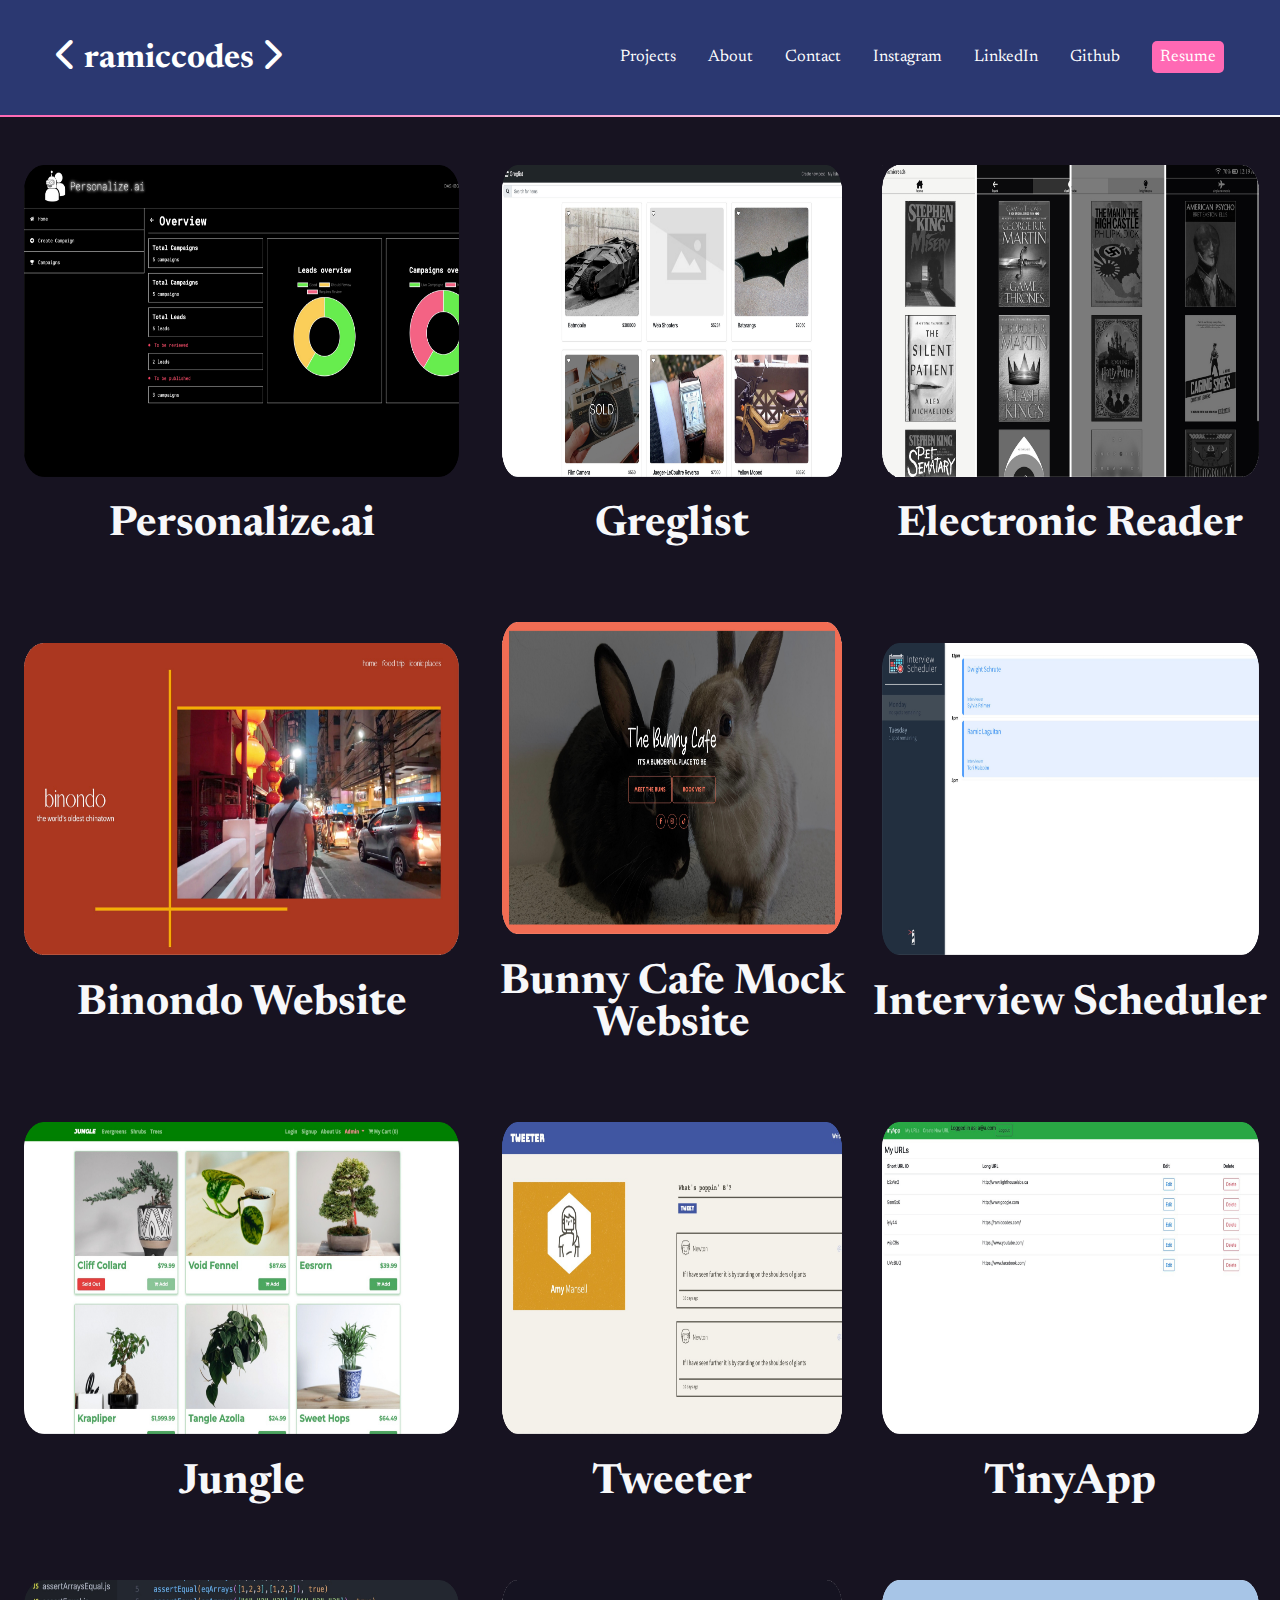
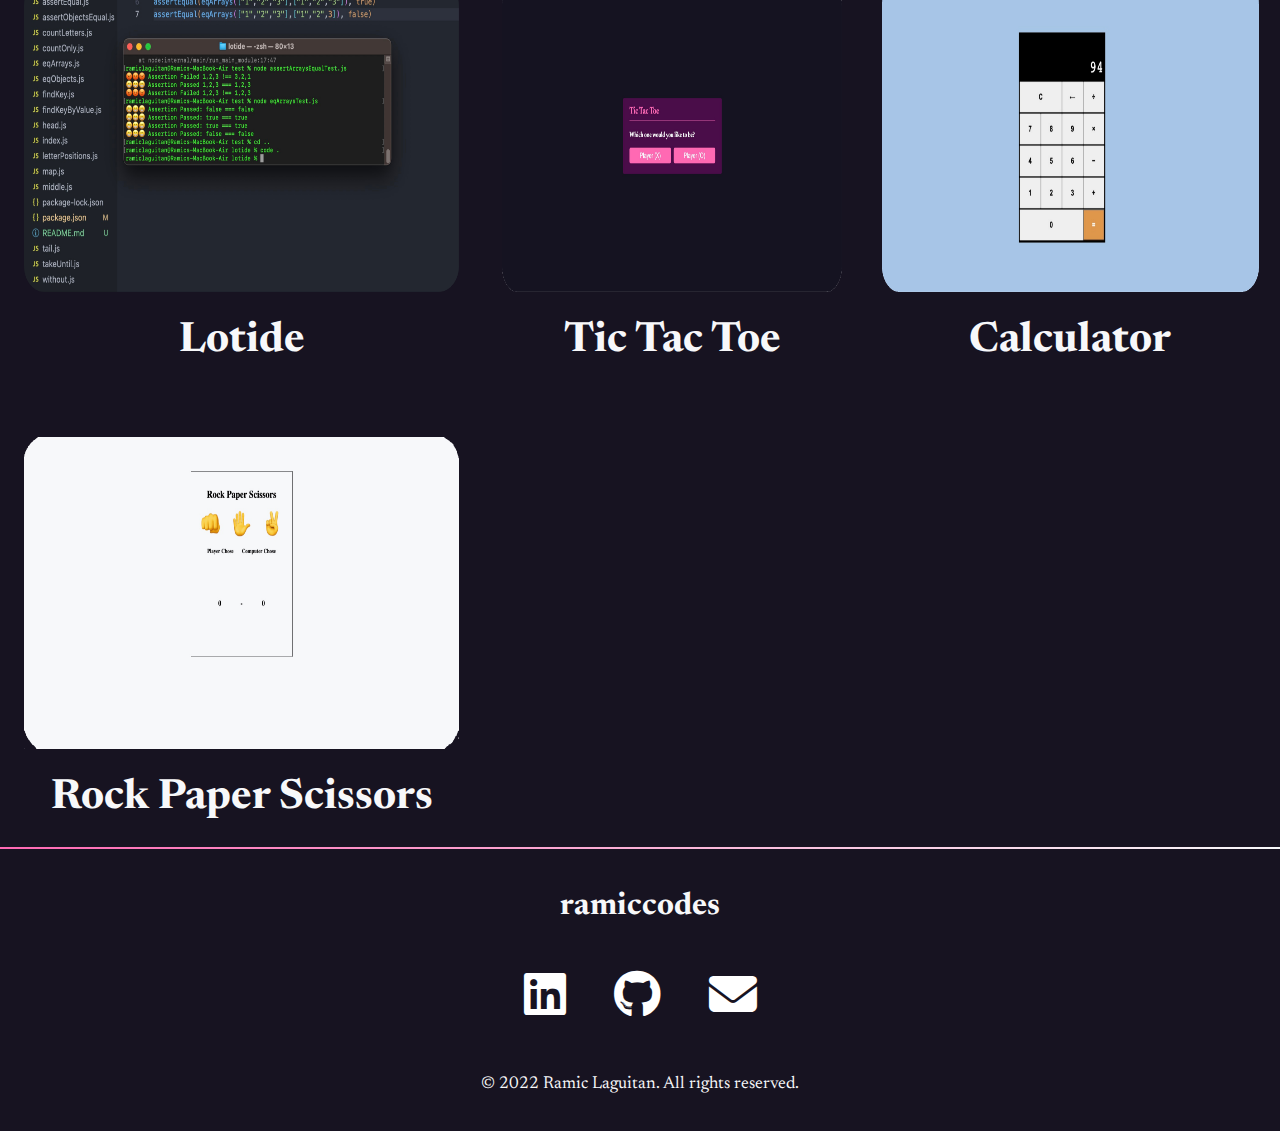
<file: projects.html>
<!DOCTYPE html>
<html lang="en">
  <head>
    <meta charset="UTF-8" />
    <meta http-equiv="X-UA-Compatible" content="IE=edge" />
    <meta name="viewport" content="width=device-width, initial-scale=1.0" />
    <title>ramiccodes</title>
    <link
      href="https://fonts.googleapis.com/css2?family=Koulen&family=Newsreader:opsz,wght@6..72,400;6..72,700&display=swap"
      rel="stylesheet"
    />
    <link href="styles.css" rel="stylesheet" />
    <link
      href="https://cdnjs.cloudflare.com/ajax/libs/font-awesome/6.1.1/css/all.min.css"
      rel="stylesheet"
    />
    <link
      rel="icon"
      type="image/x-icon"
      href="https://ramiccodes.github.io/hosted-assets/favicon.ico"
    />
  </head>
  <body>
    <nav>
      <ul>
        <li>
          <h1>
            <a href="index.html">
              <i class="fa-solid fa-chevron-left"></i> ramiccodes
              <i class="fa-solid fa-chevron-right"></i>
            </a>
          </h1>
        </li>
        <li><a href="#projects">Projects</a></li>
        <li><a href="about.html">About</a></li>
        <li><a href="#contact">Contact</a></li>
        <li><a href="https://www.instagram.com/ramiccodes/">Instagram</a></li>
        <li>
          <a href="https://www.linkedin.com/in/ramiclaguitan/" target="_blank"
            >LinkedIn</a
          >
        </li>
        <li><a href="https://github.com/ramiccodes">Github</a></li>
        <li>
          <a href="https://drive.google.com/file/d/1O2DsH7hS4tmK6gjJjjrYDET48oxDwQox/view?usp=sharing" class="button"
            >Resume</a
          >
        </li>
      </ul>
    </nav>
    <div class="gradient-cont-foot"></div>
    <body>
      <div id="projects-grid">
        <div class="proj">
          <a href="https://github.com/ramiccodes/personalize-ai-public" target="_blank"><img src="./images/personalize.png"/></a>
          <h1>Personalize.ai</h1>
        </div>
        <div class="proj">
          <a href="https://github.com/ramiccodes/buysellwebsite" target="_blank"><img src="./images/greglist.png"/></a>
          <h1>Greglist</h1>
        </div>
        <div class="proj">
          <a href="https://github.com/ramiccodes/electronic-reader-custom-wp-theme" target="_blank"><img src="./images/ramicreads2.png"/></a>
          <h1>Electronic Reader</h1>
        </div>
        <div class="proj">
          <a href="https://github.com/ramiccodes/binondo" target="_blank"><img src="./images/binondo.png"/></a>
          <h1>Binondo Website</h1>
        </div>
        <div class="proj">
          <a href="https://github.com/ramiccodes/buncafe" target="_blank"><img src="./images/bunpng1.png"/></a>
          <h1>Bunny Cafe Mock Website</h1>
        </div>
        <div class="proj">
          <a href="https://github.com/ramiccodes/scheduler" target="_blank"><img src="./images/scheduler.png"/></a>
          <h1>Interview Scheduler</h1>
        </div>
        <div class="proj">
          <a href="https://github.com/ramiccodes/jungle-rails" target="_blank"><img src="./images/jungle.png"/></a>
          <h1>Jungle</h1>
        </div>
        <div class="proj">
          <a href="https://github.com/ramiccodes/tweeter" target="_blank"><img src="./images/tweeter.png"/></a>
          <h1>Tweeter</h1>
        </div>
        <div class="proj">
          <a href="https://github.com/ramiccodes/tinyapp" target="_blank"><img src="./images/tinyapp.png"/></a>
          <h1>TinyApp</h1>
        </div>
        <div class="proj">
          <a href="https://github.com/ramiccodes/lotide" target="_blank"><img src="./images/lotide.png"/></a>
          <h1>Lotide</h1>
        </div>
        <div class="proj">
          <a href="https://github.com/ramiccodes/tic-tac-toe-JS" target="_blank"><img src="./images/tictacpng.png"/></a>
          <h1>Tic Tac Toe</h1>
        </div>
        <div class="proj">
          <a href="https://github.com/ramiccodes/calculatorJS" target="_blank"><img src="./images/calculatorJS.png"/></a>
          <h1>Calculator</h1>
        </div>
        <div class="proj">
          <a href="https://github.com/ramiccodes/rock-paper-scissors-JS" target="_blank"><img src="./images/rpspic.png"/></a>
          <h1>Rock Paper Scissors</h1>
        </div>
      </div>
    </body>
    <div class="gradient-cont-foot"></div>
    <footer>
      <h2>ramiccodes</h2>
      <ul>
        <li>
          <a href="https://www.linkedin.com/in/ramiclaguitan/" target="_blank"
            ><i class="fa-brands fa-linkedin"></i
          ></a>
        </li>
        <li>
          <a href="https://github.com/ramiccodes"
            ><i class="fa-brands fa-github"></i
          ></a>
        </li>
        <li>
          <a href="mailto:ramlag1819@gmail.com"
            ><i class="fa-solid fa-envelope"></i
          ></a>
        </li>
      </ul>
      <p><small> © 2022 Ramic Laguitan. All rights reserved.</small></p>
    </footer>
  </body>
</html>
</file>
<file: styles.css>
:root {
  --bluegrey: #8290a1;
  --grey: #e4e8ed;
  --yellow: #eeebd9;
  --plum: #9582a1;
  --pink: #e1cced;
  --lightpink: #dfc3f7;
  --turquoise: #aaaefc;
  --lightblue: #475291;
  --darkblue: #2b3871;
  --darkpink: #9170a1;
  --white: #f7f8fa;
  --black: #171321;
  --font-size: 1.3rem;
  --mono: "Oxygen mono", monospace;
  --sans: Oxygen, sans-serif;
}

@import url("https://fonts.googleapis.com/css2?family=Oxygen&family=Oxygen+Mono&display=swap");
@import url("https://fonts.googleapis.com/css2 family=Oxygen&family=Tiro+Gurmukhi&display=swap");
@import url("https://fonts.googleapis.com/css2?family=Newsreader:opsz,wght@6..72,700&display=swap");

html {
  box-sizing: border-box;
}
*,
*::before,
*::after {
  box-sizing: inherit;
}

body {
  padding: 0;
  margin: 0;
  font-family: "Newsreader";
  background-color: var(--darkblue);
  color: var(--white);
  font-size: var(--font-size);
}

/* Website Intro */
#intro {
  padding: 4rem 1rem 10rem 1rem;
  max-width: 1200px;
  margin: 0 auto;
}

#intro.name {
  font-family: "Tiro Gurmukhi";
}

#intro p {
  font-size: 1rem;
  line-height: 1.5;
}

#intro span {
  font-family: "Newsreader";
  font-weight: bold;
  display: block;
  font-size: var(--font-size);
  margin: 10px;
  margin-left: 0px;
  font-size: 40px;
  color: #ff69b4;
}

#intro a {
  color: #ff69b4;
  text-decoration: none;
}

#intro .bunnylink:hover {
  text-decoration: underline;
}

#intro .namehover:hover {
  text-decoration: none;
  color: #ff4fa7;
}

.rps {
  text-decoration: none;
  color: #ff4fa7;
}

.rps:hover {
  text-decoration: underline;
}

.gradient-int-cont {
  background: linear-gradient(
    90deg,
    rgba(247, 248, 250, 1) 0%,
    rgba(255, 105, 180, 1) 100%
  );
  height: 2px;
}

.gradient-cont-foot {
  background: linear-gradient(
    90deg,
    rgba(255, 105, 180, 1) 0%,
    rgba(247, 248, 250, 1) 100%
  );
  height: 2px;
}

/* Website Contact */

#contact {
  background-color: #4b0d49;
  height: 250px;
  border: solid #4b0d49;
}

#contact h3 {
  display: flex;
  justify-content: center;
  padding-top: 30px;
}

#contact p {
  display: block;
  margin: 10px;
  text-align: center;
}

#contact a {
  display: flex;
  justify-content: center;
  color: #ff69b4;
  text-decoration: none;
  margin-top: 30px;
}

#contact a:hover {
  color: #ff69b4;
  text-decoration: underline;
}

/* Website Navbar */

nav {
  background-color: var(--darkblue);
  font-size: 80%;
  padding: 1rem;
  width: 100%;
}

nav h1 {
  display: flex;
  justify-content: center;
  color: #ff69b4;
}

nav ul {
  margin: 0;
  padding: 0;
  list-style-type: none;
  display: flex;
  flex-flow: row wrap;
  justify-content: center;
  align-items: center;
  gap: 2rem;
}

nav li:first-child {
  flex-basis: 100%;
  text-align: center;
}

nav a {
  color: white;
  text-decoration: none;
  display: block;
}

nav a:hover {
  color: #ff69b4;
}

#navbar .navlinks {
  display: flex;
  justify-content: space-evenly;
}

.button {
  background-color: #ff69b4;
  padding: 0.5rem;
  border-radius: 5px;
}

.button:hover {
  color: var(--white);
  background-color: #ff4fa7;
}

@media (min-width: 850px) {
  nav {
    max-width: 1200px;
    margin: 0 auto;
  }

  nav li:first-child {
    flex-basis: auto;
    text-align: left;
    margin-right: auto;
  }
}

/* Website Footer */

footer {
  background-color: var(--black);
  padding: 1rem;
  text-align: center;
}

footer h2 {
  text-align: center;
}

footer ul {
  list-style-type: none;
  display: flex;
  flex-flow: row wrap;
  justify-content: center;
  align-items: center;
  gap: 3rem;
  font-size: 3rem;
  margin-right: 40px;
}

footer p {
  text-align: center;
}

footer a {
  color: white;
  text-decoration: none;
}

footer a:hover {
  color: #ff69b4;
}

/* Website Projects + Responsive Media Query */
#projects {
  background-color: #171321;
  font-family: "Newsreader";
  padding: calc(2.5rem * 1.5) 1.5rem calc(2.5rem * 1.5) 1.5rem;
}

.head {
  display: block;
  line-height: 10px;
  color: #f7f8fa;
  margin-left: 20px;
}

.head p {
  font-size: 20px;
  font-family: "Newsreader";
}

.head h2 {
  font-size: 30px;
  line-height: 20px;
  color: #ff69b4;
}

.head .rps {
  line-height: 30px;
}
.text p {
  color: #f7f8fa;
  line-height: 25px;
  font-weight: normal;
  font-family: "Tiro Gurmukhi";
}

.lefttopborderimg {
  width: 100%;
  border-radius: 25px;
  border-left: 1px solid #ff69b4;
  border-top: 1px solid #ff69b4;
  padding: 24.5px;
  box-shadow: 2.5px 2.5px 20px 10px #ff69b4;
}

.text {
  background-color: #2b3871;
  padding: 8px 10px 6px 15px;
  border-radius: 10px;
  border: solid #171321;
}

.text-tech {
  margin: 5px;
  margin-left: 15px;
  margin-bottom: 30px;
  font-size: 18px;
  line-height: 10px;
  text-align: center;
}

.text-tech p {
  font-family: "Tiro Gurmukhi";
  font-weight: bold;
  color: #f7f8fa;
}

.text-tech .html {
  font-size: 40px;
  color: #f06529;
}

.text-tech .css {
  font-size: 40px;
  color: #2965f1;
}

.text-tech .js {
  font-size: 40px;
  color: #f7df1e;
}

.text-tech .react {
  font-size: 40px;
  color: #61dafb;
}

.text-tech .bootstrap {
  font-size: 40px;
  color: #6f10f3;
}

.text-tech .figma {
  font-size: 40px;
}

.text-tech .php {
  font-size: 40px;
  color: #787cb4;
}
.text-tech .wordpress {
  font-size: 40px;
  color: #1b769c;
}

#projects h1 {
  color: #f7f8fa;
  font-family: "Newsreader";
  font-size: 2.5rem;
  margin-bottom: calc(2.5rem * 1.5);
}

.grid-text {
  margin-top: 5rem;
  margin-bottom: 5rem;
  margin-left: 0;
}

.grid-text h1 {
  text-align: center;
}

#projects .reverse .grid-text {
  margin-top: 5rem;
  margin-bottom: 5rem;
  margin-left: 0;
}

#projects .reverse .grid-text {
  grid-column: 1/7;
  order: 2;
  text-align: left;
}

#projects .reverse img {
  grid-column: 6/11;
  grid-row: 1/2;
}

.reverse .rightbottomborderimg {
  width: 100%;
  border-radius: 25px;
  border-right: 1px solid #ff69b4;
  border-bottom: 1px solid #ff69b4;
  padding: 24.5px;
  box-shadow: 2.5px 2.5px 20px 10px #ff69b4;
}

@media (min-width: 850px) {
  article {
    display: grid;
    grid-template-columns: repeat(10, 1fr);
    gap: 2rem;
  }
  .grid-text {
    order: 2;
    text-align: right;
    grid-column: 5/11;
    grid-row: 1/2;
  }
  img {
    width: 100;
    margin-top: 3rem;
  }
  #projects img {
    grid-column: 1/6;
    grid-row: 1/2;
  }
}

.tech-stack ul {
  list-style-type: none;
  display: flex;
  flex-flow: row wrap;
  align-items: center;
  gap: 2rem;
  font-size: 3rem;
  margin-left: 0px;
  padding: 0px;
}

.tech-stack .git {
  font-size: 40px;
  color: #f1502f;
}

.tech-stack .bootstrap {
  font-size: 40px;
  color: #6f10f3;
}

.tech-stack .figma {
  font-size: 40px;
}

.tech-stack .html {
  font-size: 40px;
  color: #f06529;
}

.tech-stack .css {
  font-size: 40px;
  color: #2965f1;
}

.tech-stack .js {
  font-size: 40px;
  color: #f7df1e;
}

.tech-stack .react {
  font-size: 40px;
  color: #61dafb;
}

.tech-stack .php {
  font-size: 40px;
  color: #787cb4;
}
.tech-stack .wordpress {
  font-size: 40px;
  color: #1b769c;
}

.tech-stack .node {
  font-size: 40px;
  color: #539e43;
}

.tech-stack .sass {
  font-size: 40px;
  color: #ce679a;
}

.text-tech .sass {
  font-size: 40px;
  color: #ce679a;
}

.text-tech .node {
  font-size: 40px;
  color: #539e43;
}

.tech-stack .py {
  font-size: 40px;
  background: -moz-linear-gradient(180deg, #306998 30%, #ffd43b 100%);
  background: -webkit-linear-gradient(180deg, #306998 30%, #ffd43b 100%);
  background: linear-gradient(180deg, #306998 30%, #ffd43b 100%);
  -webkit-background-clip: text;
  -moz-background-clip: text;
  background-clip: text;
  -webkit-text-fill-color: transparent;
}

.proj img {
  height: 15em;
  width: 90%;
}

.proj img:hover {
  border-radius: 25px;
  border-right: 1px solid #ff69b4;
  border-bottom: 1px solid #ff69b4;
  /* padding: 24.5px; */
  box-shadow: 2.5px 2.5px 20px 10px #ff69b4;
  cursor: pointer;
}

.proj {
  display: flex;
  align-items: center;
  justify-content: center;
  flex-direction: column;
}

.proj a {
  margin: 0px;
  padding: 0px;
  list-style-type: none;
  width: 100%;
  display: flex;
  align-items: center;
  justify-content: center;
  flex-direction: column;
}

#projects-grid {
  display: grid;
  grid-template-columns: auto auto auto;
  background-color: var(--black);
}

.proj h1 {
  text-align: center;
}
</file>
